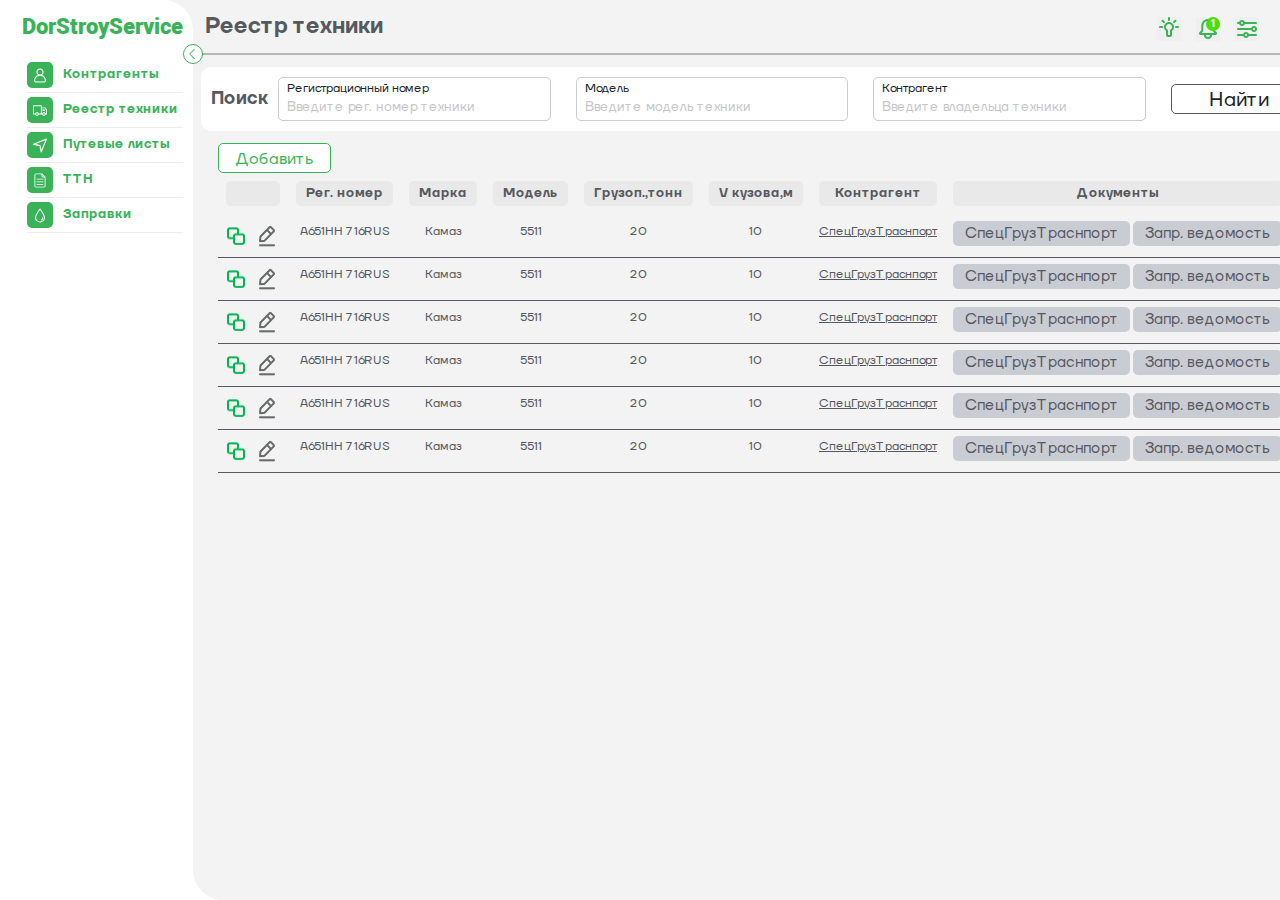
<file: index.html>
<!DOCTYPE html>
<html lang="ru">

<head>
  <meta charset="UTF-8">
  <meta name="viewport" content="width=device-width, initial-scale=1.0">
  <link rel="apple-touch-icon" sizes="180x180" href="img/favicon/apple-touch-icon.png">
  <link rel="icon" type="image/png" sizes="32x32" href="img/favicon/favicon-32x32.png">
  <link rel="icon" type="image/png" sizes="16x16" href="img/favicon/favicon-16x16.png">
  <link rel="mask-icon" href="img/favicon/safari-pinned-tab.svg" color="#5bbad5">
  <meta name="msapplication-TileColor" content="#da532c">
  <meta name="theme-color" content="#ffffff">
  <meta http-equiv="X-UA-Compatible" content="ie=edge">
  <meta name="theme-color" content="#111111">
  <title>DorStroyService</title>
  <link rel="stylesheet" href="css/global.css">
  <link rel="stylesheet" href="css/vendor.css">
  <link rel="stylesheet" href="css/main.css">

</head>

<body>
  <div class="offcanvas offcanvas-start" tabindex="-1" id="offcanvasExample" aria-labelledby="offcanvasExampleLabel">
    <div class="offcanvas-header">
      <a class="sidebar__brand" href="index.html">
        <span class="full">DorStroyService</span>
      </a>
      <button type="button" class="btn-close text-reset" data-bs-dismiss="offcanvas" aria-label="Close"></button>
    </div>
    <div class="offcanvas-body">
      <div>
        <div id="accordionExample">
          <div class="sidebar__item">
            <a class="sidebar__link collapsed">
              <div class="icon">
                <svg width="15" height="15" fill="currentColor" viewBox="0 0 512 512"
                  style="enable-background:new 0 0 512 512;" xml:space="preserve">
                  <path
                    d="M333.187,237.405c32.761-23.893,54.095-62.561,54.095-106.123C387.282,58.893,328.389,0,256,0 S124.718,58.893,124.718,131.282c0,43.562,21.333,82.23,54.095,106.123C97.373,268.57,39.385,347.531,39.385,439.795 c0,39.814,32.391,72.205,72.205,72.205H400.41c39.814,0,72.205-32.391,72.205-72.205 C472.615,347.531,414.627,268.57,333.187,237.405z M164.103,131.282c0-50.672,41.225-91.897,91.897-91.897 s91.897,41.225,91.897,91.897S306.672,223.18,256,223.18S164.103,181.954,164.103,131.282z M400.41,472.615H111.59 c-18.097,0-32.82-14.723-32.82-32.821c0-97.726,79.504-177.231,177.231-177.231s177.231,79.504,177.231,177.231 C433.231,457.892,418.508,472.615,400.41,472.615z" />
                </svg>
              </div>
              <span>Контрагенты</span>
            </a>
          </div>
          <div class="sidebar__item">
            <div id="headingTwo">
              <a class="sidebar__link collapsed" type="button" data-bs-toggle="collapse" data-bs-target="#collapseTwo"
                aria-expanded="false" aria-controls="collapseTwo">
                <div class="icon">
                  <svg width="15" height="15" fill="currentColor" viewBox="0 0 512 512"
                    enable-background="new 0 0 512 512">
                    <polygon points="352,208 352,256 352,272 448,272 448,256 416.721,208  " />
                    <path
                      d="m510.078,231.766l-47.82-80c-2.891-4.82-7.922-7.766-13.539-7.766h-128.719v-64c0-8.836-6.445-16-15.281-16h-288c-8.836,0-16.719,7.164-16.719,16v304c0,8.836 7.883,16 16.719,16h66.272c7.156,27.523 31.995,48 61.728,48 29.732,0 54.571-20.477 61.728-48h98.273 34.272c7.156,27.523 31.995,48 61.728,48 29.732,0 54.571-20.477 61.727-48h34.273c8.836,0 15.281-7.164 15.281-16v-144c-0.001-2.898-0.431-5.742-1.923-8.234zm-478.078-135.766h256v64 208h-81.554c-7.156-27.523-31.995-48-61.728-48-29.732,0-54.571,20.477-61.728,48h-50.99v-272zm112.719,320c-17.648,0-32-14.352-32-32s14.351-32 32-32c17.648,0 32,14.352 32,32s-14.352,32-32,32zm256,0c-17.648,0-32-14.352-32-32s14.352-32 32-32c17.648,0 32,14.352 32,32s-14.352,32-32,32zm79.281-48h-17.554c-7.156-27.523-31.995-48-61.727-48-29.733,0-54.571,20.477-61.728,48h-18.991v-192h119.656l40.344,68.43v123.57z" />
                  </svg>
                </div>
                <span>Реестр техники</span>
              </a>
            </div>
            <div id="collapseTwo" class="accordion-collapse collapse" aria-labelledby="headingTwo"
              data-bs-parent="#accordionExample">
              <ul>
                <li><a href="">Легковые</a></li>
                <li><a href="">Спецтехника</a></li>
                <li><a href="">Грузовые</a></li>
              </ul>
            </div>
          </div>
          <div class="sidebar__item">
            <a href="" class="sidebar__link collapsed">
              <div class="icon">
                <svg width="15" height="15" fill="currentColor" viewBox="0 0 512.064 512.064"
                  style="enable-background:new 0 0 512.064 512.064;" xml:space="preserve">
                  <path
                    d="M482.595,1.647l-469.333,192c-19.739,8.075-16.722,36.919,4.261,40.734l220.136,40.025l40.025,220.136 c3.815,20.983,32.659,24,40.734,4.261l192-469.333C517.58,11.962,500.103-5.516,482.595,1.647z M306.592,415.024l-29.597-162.782 c-1.589-8.742-8.431-15.584-17.173-17.173L97.04,205.472L451.666,60.398L306.592,415.024z" />
                </svg>
              </div>
              <span>Путевые листы</span>
            </a>
          </div>
          <div class="sidebar__item">
            <a href="" class="sidebar__link collapsed">
              <div class="icon">
                <svg width="15" height="15" fill="currentColor" viewBox="0 0 334 334"
                  style="enable-background:new 0 0 334 334;" xml:space="preserve">
                  <path
                    d="M298.6,84.4c0.4-0.4,0.4-0.4,0-0.8c0-0.4-0.4-0.8-0.4-1.2c0-0.4-0.4-0.4-0.4-0.8c0-0.4-0.4-0.8-0.4-1.2 c0-0.4-0.4-0.4-0.4-0.8c-0.4-0.4-0.4-0.8-0.8-0.8l-76-76c-0.4-0.4-1.2-0.8-1.6-1.2c-0.4,0-0.4-0.4-0.8-0.4 c-0.4-0.4-0.8-0.4-1.2-0.4c-0.4,0-0.4,0-0.8-0.4c-0.4,0-0.8-0.4-1.2-0.4c-0.4,0-1.2,0-1.6,0h-0.4H73.8C63,0,53.4,4.4,46.2,11.6 C39,18.4,35,28.4,35,38.8v256c0,10.8,4.4,20.4,11.6,27.6c7.2,7.2,16.8,11.6,27.6,11.6h186.4c10.8,0,20.4-4.4,27.6-11.6 c6.8-7.2,10.8-17.2,10.8-27.6V86.4C299,85.6,299,84.8,298.6,84.4z M222.6,34.8L264.2,76h-22.8c-5.2,0-9.6-2-13.2-5.6 c-3.2-3.2-5.6-8-5.6-13.2V34.8z M278.6,294.8c0,5.2-2,9.6-5.6,13.2c-3.2,3.2-8,5.6-13.2,5.6h-186c-5.2,0-9.6-2-13.2-5.6 c-3.2-3.2-5.6-8-5.6-13.2v-256c0-5.2,2-9.6,5.6-13.2c3.2-3.2,8-5.6,13.2-5.6h128.4v37.2c0,10.8,4.4,20.4,11.6,27.6 s16.8,11.6,27.6,11.6h37.2V294.8z" />
                  <path
                    d="M241,123.6H93c-5.6,0-10.4,4.4-10.4,10.4S87,144.4,93,144.4h148c5.6,0,10.4-4.4,10.4-10.4S247,123.6,241,123.6z" />
                  <path
                    d="M241,189.2H93c-5.6,0-10.4,4.4-10.4,10.4c0,5.6,4.4,10.4,10.4,10.4h148c5.6,0,10.4-4.4,10.4-10.4 C251,194,246.6,189.2,241,189.2z" />
                  <path
                    d="M241,254.8H93c-5.6,0-10.4,4.4-10.4,10.4c0,5.6,4.4,10.4,10.4,10.4h148c5.6,0,10.4-4.4,10.4-10.4 C251,259.6,246.6,254.8,241,254.8z" />
                </svg>
              </div>
              <span>ТТН</span>
            </a>
          </div>
          <div class="sidebar__item">
            <a href="" class="sidebar__link collapsed">
              <div class="icon">
                <svg width="15" height="15" fill="currentColor" viewBox="0 0 294.465 294.465"
                  style="enable-background:new 0 0 294.465 294.465;">
                  <path
                    d="M174.432,32.465c-6.8-10-12.8-19.2-18.4-27.6c-0.8-1.2-2-2.4-3.2-3.2c-4.8-3.2-11.2-1.6-14.4,3.2 c-5.2,8.4-11.2,17.2-18.4,27.6c-31.6,46.4-78.8,116.4-78.8,156.4c0,29.2,12,55.6,31.2,74.8c19.2,18.8,45.6,30.8,74.8,30.8 s55.6-12,74.8-31.2c19.2-19.2,31.2-45.6,31.2-74.8C253.232,148.465,206.032,78.865,174.432,32.465z M207.632,248.865 c-15.6,15.6-36.8,24.8-60.4,24.8c-23.6,0-44.8-9.6-60.4-24.8c-15.6-15.6-24.8-36.8-24.8-60.4c0-33.6,45.2-100.4,75.2-144.8 c3.6-5.2,6.8-10.4,10-14.8c3.2,4.4,6.4,9.6,10,14.8c30,44.8,75.2,111.2,75.2,144.8 C232.432,212.065,222.832,233.265,207.632,248.865z" />
                  <path
                    d="M209.232,181.265c-5.6-0.4-10.4,4-10.8,9.6c-0.4,8.8-3.2,17.2-7.6,24.4c-4.4,7.2-10.8,13.6-18.4,17.6 c-4.8,2.8-6.8,9.2-4,14c3.2,5.6,9.6,7.2,14.4,4.4c10.8-6,19.6-14.8,25.6-24.8c6.4-10,10-22,10.4-34.4 C219.232,186.465,214.832,181.665,209.232,181.265z" />
                </svg>
              </div>
              <span>Заправки</span>
            </a>
          </div>
        </div>
      </div>
    </div>
  </div>
  <div class="container-xxl">
    <div class="wrapper min-vh-100">
      <aside class="sidebar-menu">
      <ul class="navbar-nav sidebar">
        <a class="sidebar__brand" href="index.html">
          <span class="full">DorStroyService</span>
          <span class="cut">DSS</span>
        </a>
        <div class="sidebar__accordion" id="accordionExample">
          <div class="sidebar__item">
              <a class="sidebar__link collapsed">
                <div class="icon">
                <svg width="15" height="15" fill="currentColor" viewBox="0 0 512 512" style="enable-background:new 0 0 512 512;" xml:space="preserve">
                  <path d="M333.187,237.405c32.761-23.893,54.095-62.561,54.095-106.123C387.282,58.893,328.389,0,256,0 S124.718,58.893,124.718,131.282c0,43.562,21.333,82.23,54.095,106.123C97.373,268.57,39.385,347.531,39.385,439.795 c0,39.814,32.391,72.205,72.205,72.205H400.41c39.814,0,72.205-32.391,72.205-72.205 C472.615,347.531,414.627,268.57,333.187,237.405z M164.103,131.282c0-50.672,41.225-91.897,91.897-91.897 s91.897,41.225,91.897,91.897S306.672,223.18,256,223.18S164.103,181.954,164.103,131.282z M400.41,472.615H111.59 c-18.097,0-32.82-14.723-32.82-32.821c0-97.726,79.504-177.231,177.231-177.231s177.231,79.504,177.231,177.231 C433.231,457.892,418.508,472.615,400.41,472.615z" />
                </svg>
              </div>
                 <span>Контрагенты</span>
              </a>
          </div>
          <div class="sidebar__item">
            <div id="headingTwo">
              <a class="sidebar__link collapsed" type="button" data-bs-toggle="collapse"
                data-bs-target="#collapseTwo" aria-expanded="false" aria-controls="collapseTwo">
                <div class="icon">
                <svg width="15" height="15" fill="currentColor"
                  viewBox="0 0 512 512" enable-background="new 0 0 512 512"><polygon points="352,208 352,256 352,272 448,272 448,256 416.721,208  " /><path d="m510.078,231.766l-47.82-80c-2.891-4.82-7.922-7.766-13.539-7.766h-128.719v-64c0-8.836-6.445-16-15.281-16h-288c-8.836,0-16.719,7.164-16.719,16v304c0,8.836 7.883,16 16.719,16h66.272c7.156,27.523 31.995,48 61.728,48 29.732,0 54.571-20.477 61.728-48h98.273 34.272c7.156,27.523 31.995,48 61.728,48 29.732,0 54.571-20.477 61.727-48h34.273c8.836,0 15.281-7.164 15.281-16v-144c-0.001-2.898-0.431-5.742-1.923-8.234zm-478.078-135.766h256v64 208h-81.554c-7.156-27.523-31.995-48-61.728-48-29.732,0-54.571,20.477-61.728,48h-50.99v-272zm112.719,320c-17.648,0-32-14.352-32-32s14.351-32 32-32c17.648,0 32,14.352 32,32s-14.352,32-32,32zm256,0c-17.648,0-32-14.352-32-32s14.352-32 32-32c17.648,0 32,14.352 32,32s-14.352,32-32,32zm79.281-48h-17.554c-7.156-27.523-31.995-48-61.727-48-29.733,0-54.571,20.477-61.728,48h-18.991v-192h119.656l40.344,68.43v123.57z" />
                </svg>
              </div>
                <span>Реестр техники</span>
              </a>
            </div>
            <div id="collapseTwo" class="accordion-collapse collapse" aria-labelledby="headingTwo"
              data-bs-parent="#accordionExample">
                <ul>
                  <li><a href="">Легковые</a></li>
                  <li><a href="">Спецтехника</a></li>
                  <li><a href="">Грузовые</a></li>
                </ul>
            </div>
          </div>
          <div class="sidebar__item">
              <a class="sidebar__link collapsed">
                <div class="icon">
                <svg width="15" height="15" fill="currentColor" viewBox="0 0 512.064 512.064" style="enable-background:new 0 0 512.064 512.064;" xml:space="preserve">
                  <path d="M482.595,1.647l-469.333,192c-19.739,8.075-16.722,36.919,4.261,40.734l220.136,40.025l40.025,220.136 c3.815,20.983,32.659,24,40.734,4.261l192-469.333C517.58,11.962,500.103-5.516,482.595,1.647z M306.592,415.024l-29.597-162.782 c-1.589-8.742-8.431-15.584-17.173-17.173L97.04,205.472L451.666,60.398L306.592,415.024z" />
                </svg>
              </div>
                <span>Путевые листы</span>
              </a>
          </div>
          <div class="sidebar__item">
              <a class="sidebar__link collapsed">
                <div class="icon">
                <svg width="15" height="15" fill="currentColor" viewBox="0 0 334 334" style="enable-background:new 0 0 334 334;" xml:space="preserve">
                  <path d="M298.6,84.4c0.4-0.4,0.4-0.4,0-0.8c0-0.4-0.4-0.8-0.4-1.2c0-0.4-0.4-0.4-0.4-0.8c0-0.4-0.4-0.8-0.4-1.2 c0-0.4-0.4-0.4-0.4-0.8c-0.4-0.4-0.4-0.8-0.8-0.8l-76-76c-0.4-0.4-1.2-0.8-1.6-1.2c-0.4,0-0.4-0.4-0.8-0.4 c-0.4-0.4-0.8-0.4-1.2-0.4c-0.4,0-0.4,0-0.8-0.4c-0.4,0-0.8-0.4-1.2-0.4c-0.4,0-1.2,0-1.6,0h-0.4H73.8C63,0,53.4,4.4,46.2,11.6 C39,18.4,35,28.4,35,38.8v256c0,10.8,4.4,20.4,11.6,27.6c7.2,7.2,16.8,11.6,27.6,11.6h186.4c10.8,0,20.4-4.4,27.6-11.6 c6.8-7.2,10.8-17.2,10.8-27.6V86.4C299,85.6,299,84.8,298.6,84.4z M222.6,34.8L264.2,76h-22.8c-5.2,0-9.6-2-13.2-5.6 c-3.2-3.2-5.6-8-5.6-13.2V34.8z M278.6,294.8c0,5.2-2,9.6-5.6,13.2c-3.2,3.2-8,5.6-13.2,5.6h-186c-5.2,0-9.6-2-13.2-5.6 c-3.2-3.2-5.6-8-5.6-13.2v-256c0-5.2,2-9.6,5.6-13.2c3.2-3.2,8-5.6,13.2-5.6h128.4v37.2c0,10.8,4.4,20.4,11.6,27.6 s16.8,11.6,27.6,11.6h37.2V294.8z" /><path d="M241,123.6H93c-5.6,0-10.4,4.4-10.4,10.4S87,144.4,93,144.4h148c5.6,0,10.4-4.4,10.4-10.4S247,123.6,241,123.6z" /><path d="M241,189.2H93c-5.6,0-10.4,4.4-10.4,10.4c0,5.6,4.4,10.4,10.4,10.4h148c5.6,0,10.4-4.4,10.4-10.4 C251,194,246.6,189.2,241,189.2z" /><path d="M241,254.8H93c-5.6,0-10.4,4.4-10.4,10.4c0,5.6,4.4,10.4,10.4,10.4h148c5.6,0,10.4-4.4,10.4-10.4 C251,259.6,246.6,254.8,241,254.8z" />
                </svg>
              </div>
               <span>ТТН</span>
              </a>
          </div>
          <div class="sidebar__item">
              <a class="sidebar__link collapsed">
                <div class="icon">
                <svg width="15" height="15" fill="currentColor" viewBox="0 0 294.465 294.465" style="enable-background:new 0 0 294.465 294.465;">
                  <path d="M174.432,32.465c-6.8-10-12.8-19.2-18.4-27.6c-0.8-1.2-2-2.4-3.2-3.2c-4.8-3.2-11.2-1.6-14.4,3.2 c-5.2,8.4-11.2,17.2-18.4,27.6c-31.6,46.4-78.8,116.4-78.8,156.4c0,29.2,12,55.6,31.2,74.8c19.2,18.8,45.6,30.8,74.8,30.8 s55.6-12,74.8-31.2c19.2-19.2,31.2-45.6,31.2-74.8C253.232,148.465,206.032,78.865,174.432,32.465z M207.632,248.865 c-15.6,15.6-36.8,24.8-60.4,24.8c-23.6,0-44.8-9.6-60.4-24.8c-15.6-15.6-24.8-36.8-24.8-60.4c0-33.6,45.2-100.4,75.2-144.8 c3.6-5.2,6.8-10.4,10-14.8c3.2,4.4,6.4,9.6,10,14.8c30,44.8,75.2,111.2,75.2,144.8 C232.432,212.065,222.832,233.265,207.632,248.865z"/><path d="M209.232,181.265c-5.6-0.4-10.4,4-10.8,9.6c-0.4,8.8-3.2,17.2-7.6,24.4c-4.4,7.2-10.8,13.6-18.4,17.6 c-4.8,2.8-6.8,9.2-4,14c3.2,5.6,9.6,7.2,14.4,4.4c10.8-6,19.6-14.8,25.6-24.8c6.4-10,10-22,10.4-34.4 C219.232,186.465,214.832,181.665,209.232,181.265z"/>
              </svg>
            </div>
              <span>Заправки</span>
              </a>
          </div>
        </div>

      <button id="sidebarToggle" class="sidebarToggle"></button>
 
      </ul>
    </aside>
      <div class="content-wrapper">
        <div class="content">
          <nav class="navbar navbar-expand">
            <button class="sidebarToggle sidebar--mob" type="button" data-bs-toggle="offcanvas" data-bs-target="#offcanvasExample" aria-controls="offcanvasExample"></button>
            <h1 class="title">Реестр техники</h1>
            <ul class="navbar-nav topbar ms-auto">
              <li class="dropdown">
                <button class="dropdown-toggle no-arrow" type="button" id="dropdownMenu1" data-bs-toggle="dropdown" aria-expanded="false">
                  <i class="icon-idea"></i>
                </button>
                <ul class="dropdown-menu dropdown-menu-end animated--grow-in" aria-labelledby="dropdownMenu1">
              <a class="dropdown-item d-flex align-items-center" href="#">
                <div>
                    1
                </div>
            </a>
                </ul>
              </li>
              <li class="dropdown alerts">
                <button class="dropdown-toggle no-arrow" type="button" id="dropdownMenu2" data-bs-toggle="dropdown"
                  aria-expanded="false">
                  <i class="icon-alert"></i>
                  <span class="badge-counter">1</span>
                </button>
                <ul class="dropdown-menu dropdown-menu-end animated--grow-in" aria-labelledby="dropdownMenu2">
                  <a class="dropdown-item d-flex align-items-center" href="#">
                    <div>
                      <div class="small">Июнь 1, 2021</div>
                      <span>Отчет готов к загрузке!</span>
                    </div>
                  </a>
                  <a class="dropdown-item d-flex align-items-center" href="#">
                    <div>
                      <div class="small">Июнь 2, 2021</div>
                      <span>Отчет готов к загрузке!</span>
                    </div>
                  </a>
                  <a class="dropdown-item d-flex align-items-center" href="#">
                    <div>
                      <div class="small">Июнь 3, 2021</div>
                      <span>Отчет готов к загрузке!</span>
                    </div>
                  </a>
                </ul>
              </li>
              <li class="dropdown settings">
                <button class="dropdown-toggle no-arrow" type="button" id="dropdownMenu2" data-bs-toggle="dropdown" aria-expanded="false">
                  <i class="icon-option"></i>
                </button>
                <ul class="dropdown-menu dropdown-menu-end animated--grow-in" aria-labelledby="dropdownMenu2">
                  <li><button class="dropdown-item" type="button">Настройки 1</button></li>
                  <li><button class="dropdown-item" type="button">Настройки 2</button></li>
                  <li><button class="dropdown-item" type="button">Настройки 3</button></li>
                </ul>
              </li>
                <li class="dropdown profile">
                  <button class="dropdown-toggle no-arrow" type="button" id="dropdownMenu3" data-bs-toggle="dropdown" aria-expanded="false">
                    <img class="img-profile rounded-circle" src="img/user.png">
                  </button>
                  <ul class="dropdown-menu dropdown-menu-end animated--grow-in" aria-labelledby="dropdownMenu3">
                    <li><button class="dropdown-item" type="button">Профиль</button></li>
                    <li><button class="dropdown-item" type="button">Настройки</button></li>
                    <div class="dropdown-divider"></div>
                    <li><button class="dropdown-item" type="button">Выйти</button></li>
                  </ul>
                </li>

            </ul>

          </nav>
          <div class="search-wrap">
            <span>Поиск</span>
            <div class="input-wrap">
              <label for="InputRegistrationNumber" class="form-label">Регистрационный номер</label>
              <input type="text" class="form-control" id="InputRegistrationNumber" placeholder="Введите рег. номер техники">
            </div>
            <div class="input-wrap">
              <label for="InputModel" class="form-label">Модель</label>
              <input type="text" class="form-control" id="InputModel" placeholder="Введите модель техники">
            </div>
            <div class="input-wrap">
              <label for="InputCounterparty" class="form-label">Контрагент</label>
              <input type="text" class="form-control" id="InputCounterparty" placeholder="Введите владельца техники">
            </div>
            <button type="submit" class="btn btn-search">Найти</button>
          </div>
     
          <div class="table-responsive table-registry">
            <button class="btn btn-add">Добавить</button>
            <table class="table">
              <thead>
                <tr>
                  <th scope="col">
                    <div class="table__header">
                      
                    </div>
                   
                  </th>
                 
                  <th scope="col">
                    <div class="table__header">
                      Рег. номер
                    </div>
                   </th>
                  <th scope="col">
                    <div class="table__header">
                      Марка
                      </div>
                    </th>
                  <th scope="col">
                    <div class="table__header">
                      Модель
                      </div>
                    </th>
                  <th scope="col">
                    <div class="table__header">
                      Грузоп.,тонн
                    </div>
                    </th>
                  <th scope="col">
                    <div class="table__header">
                      V кузова,м
                      </div>
                    </th>
                  <th scope="col">
                    <div class="table__header">
                      Контрагент
                      </div>
                    </th>
                  <th scope="col">
                    <div class="table__header">
                      Документы
                    </div>
                    </th>
                    <th scope="col">
                  
                      </th>
                </tr>
              </thead>
              <tbody>
                <tr>
                  <th scope="row">
                    <button class="btn btn-copy me-1">
                      <i class="icon-copy"></i>
                    </button>
                    <button class="btn btn-edit">
                      <i class="icon-edit"></i>
                    </button>
                  </th>
                  <td>A651HH 716RUS</td>
                  <td>Камаз</td>
                  <td>5511</td>
                  <td>20</td>
                  <td>10</td>
                  <td>
                    <span class="table__partner">СпецГрузТраснпорт</span>
                    </td>
                  <td> <span class="table__doc">СпецГрузТраснпорт</span>
                    <span class="table__doc">Запр. ведомость</span></td>
                  <td> <button class="btn btn-del">
                    <i class="icon-del"></i>
                  </button></td>
                </tr>
                <tr>
                  <th scope="row">
                    <button class="btn btn-copy me-1">
                      <i class="icon-copy"></i>
                    </button>
                    <button class="btn btn-edit">
                      <i class="icon-edit"></i>
                    </button>
                  </th>
                  <td>A651HH 716RUS</td>
                  <td>Камаз</td>
                  <td>5511</td>
                  <td>20</td>
                  <td>10</td>
                  <td><span class="table__partner">СпецГрузТраснпорт</span></td>
                  <td>
                    <span class="table__doc">СпецГрузТраснпорт</span>
                    <span class="table__doc">Запр. ведомость</span>
                  </td>
                  <td> <button class="btn btn-del">
                    <i class="icon-del"></i>
                  </button></td>
                </tr>
                <tr>
                  <th scope="row">
                    <button class="btn btn-copy me-1">
                      <i class="icon-copy"></i>
                    </button>
                    <button class="btn btn-edit">
                      <i class="icon-edit"></i>
                    </button>
                  </th>
                  <td>A651HH 716RUS</td>
                  <td>Камаз</td>
                  <td>5511</td>
                  <td>20</td>
                  <td>10</td>
                  <td><span class="table__partner">СпецГрузТраснпорт</span></td>
                  <td> <span class="table__doc">СпецГрузТраснпорт</span>
                    <span class="table__doc">Запр. ведомость</span></td>
                  <td> <button class="btn btn-del">
                    <i class="icon-del"></i>
                  </button></td>
                </tr>
                <tr>
                  <th scope="row">
                    <button class="btn btn-copy me-1">
                      <i class="icon-copy"></i>
                    </button>
                    <button class="btn btn-edit">
                      <i class="icon-edit"></i>
                    </button>
                  </th>
                  <td>A651HH 716RUS</td>
                  <td>Камаз</td>
                  <td>5511</td>
                  <td>20</td>
                  <td>10</td>
                  <td><span class="table__partner">СпецГрузТраснпорт</span></td>
                  <td> <span class="table__doc">СпецГрузТраснпорт</span>
                    <span class="table__doc">Запр. ведомость</span></td>
                  <td> <button class="btn btn-del">
                    <i class="icon-del"></i>
                  </button></td>
                </tr>
                <tr>
                  <th scope="row">
                    <button class="btn btn-copy me-1">
                      <i class="icon-copy"></i>
                    </button>
                    <button class="btn btn-edit">
                      <i class="icon-edit"></i>
                    </button>
                  </th>
                  <td>A651HH 716RUS</td>
                  <td>Камаз</td>
                  <td>5511</td>
                  <td>20</td>
                  <td>10</td>
                  <td><span class="table__partner">СпецГрузТраснпорт</span></td>
                  <td> <span class="table__doc">СпецГрузТраснпорт</span>
                    <span class="table__doc">Запр. ведомость</span></td>
                  <td> <button class="btn btn-del">
                    <i class="icon-del"></i>
                  </button></td>
                </tr>
                <tr>
                  <th scope="row">
                    <button class="btn btn-copy me-1">
                      <i class="icon-copy"></i>
                    </button>
                    <button class="btn btn-edit">
                      <i class="icon-edit"></i>
                    </button>
                  </th>
                  <td>A651HH 716RUS</td>
                  <td>Камаз</td>
                  <td>5511</td>
                  <td>20</td>
                  <td>10</td>
                  <td><span class="table__partner">СпецГрузТраснпорт</span></td>
                  <td> <span class="table__doc">СпецГрузТраснпорт</span>
                    <span class="table__doc">Запр. ведомость</span></td>
                  <td> <button class="btn btn-del">
                    <i class="icon-del"></i>
                  </button></td>
                </tr>
              </tbody>
            </table>
          </div>






        </div>
      </div>

    </div>
    <script src="js/vendor.js"></script>
    <script src="js/main.js"></script>
</body>

</html>
</file>
<file: css/global.css>
.custom-checkbox__field:checked + .custom-checkbox__content::after {
  opacity: 1; }

.custom-checkbox__field:focus + .custom-checkbox__content::before {
  outline: 2px solid #f00;
  outline-offset: 2px; }

.custom-checkbox__field:disabled + .custom-checkbox__content {
  opacity: 0.4;
  pointer-events: none; }

@font-face {
  font-family: "TTFirsNeue";
  src: url("../fonts/../fonts/TTFirsNeue-Regular.woff2") format("woff2");
  font-weight: 400;
  font-display: swap;
  font-style: normal; }

@font-face {
  font-family: "TTFirsNeue";
  src: url("../fonts/../fonts/TTFirsNeue-DemiBold.woff2") format("woff2");
  font-weight: 600;
  font-display: swap;
  font-style: normal; }

@font-face {
  font-family: "Roboto";
  src: url("../fonts/../fonts/Roboto.woff2") format("woff2");
  font-weight: 400;
  font-display: swap;
  font-style: normal; }

@font-face {
  font-family: "Roboto";
  src: url("../fonts/../fonts/Robotomedium.woff2") format("woff2");
  font-weight: 500;
  font-display: swap;
  font-style: normal; }

@font-face {
  font-family: "Roboto";
  src: url("../fonts/../fonts/Robotoblack.woff2") format("woff2");
  font-weight: 900;
  font-display: swap;
  font-style: normal; }

html {
  box-sizing: border-box; }

*,
*::before,
*::after {
  box-sizing: inherit; }

body {
  margin: 0;
  font-family: "TTFirsNeue", sans-serif !important;
  overflow-x: hidden;
  min-height: 100vh;
  max-height: 100%; }

img {
  max-width: 100%; }

a {
  text-decoration: none; }

ul {
  list-style: none;
  padding: 0; }

.is-outer {
  position: relative !important;
  left: -9999px !important; }

.site-container {
  overflow: hidden; }

.is-hidden {
  display: none !important; }

.for-mobile {
  display: none; }
  @media (max-width: 768px) {
    .for-mobile {
      display: block; } }

.error {
  border: 2px #ff4019 solid !important; }

.btn-reset {
  border: none;
  background: transparent;
  cursor: pointer; }

.js-focus-visible :focus:not(.focus-visible) {
  outline: none; }

/*# sourceMappingURL=global.css.map */
</file>
